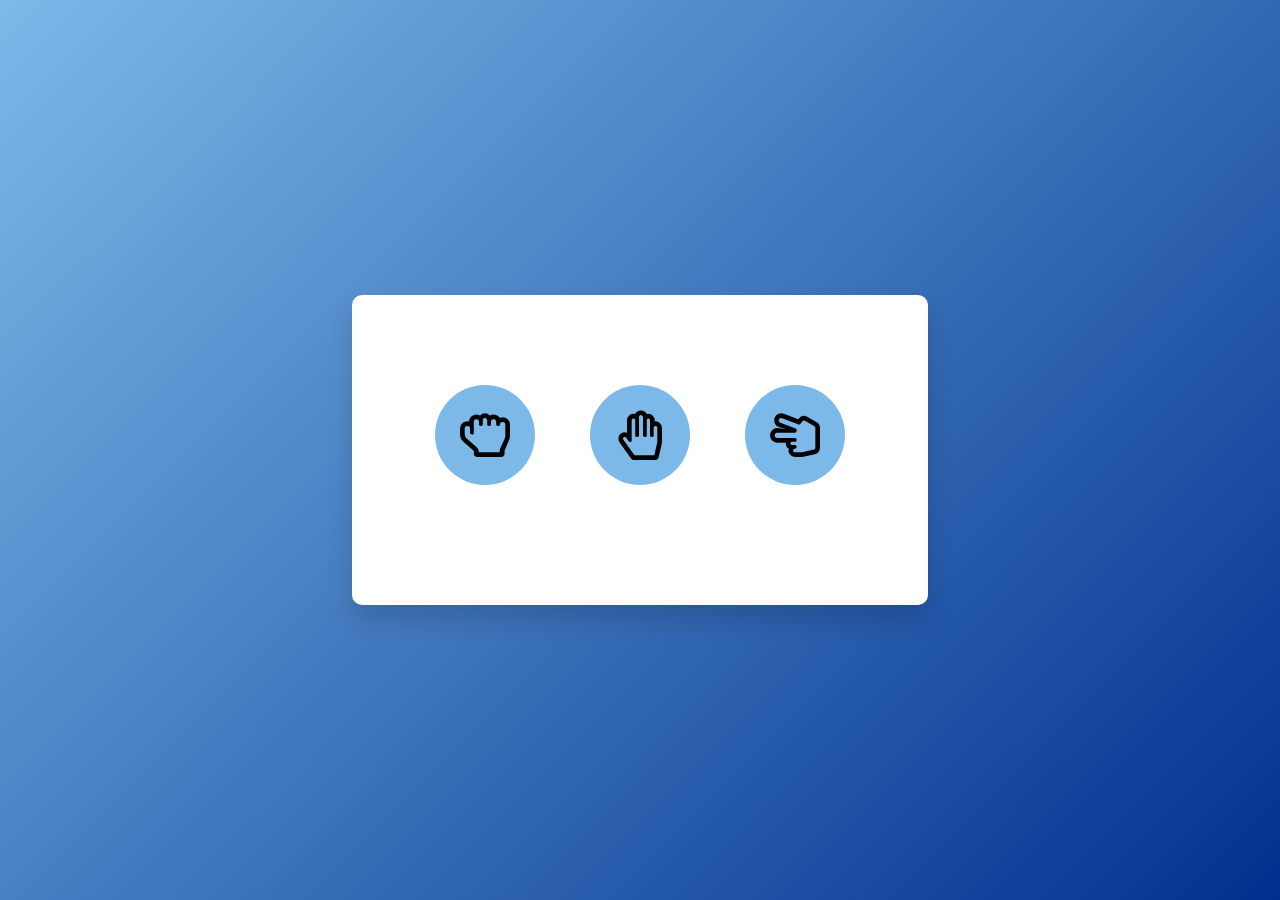
<file: templates/index.html>
<html lang="en">
<head>
    <title>Rock Paper Scissor Game</title>
    <!--Fontawesome-->
    <link rel="stylesheet" href="https://cdnjs.cloudflare.com/ajax/libs/font-awesome/5.15.2/css/all.min.css">
    <!--Google Font-->
    <link rel="preconnect" href="https://fonts.gstatic.com">
    <link href="https://fonts.googleapis.com/css2?family=Poppins:wght@400;600&display=swap" rel="stylesheet">
    <!--Stylesheet-->
    <link rel="stylesheet" href="/static/styles/style.css">
</head>

<body>
    <div class="container">
        <div class="scores">

        </div>
        <div class="weapons">
            <form action="/result" method="post">
                <button name="button_value" value="0" method="post">
                    <i class="far fa-hand-rock"></i>
                </button>
            </form>
            <form action="/result" method="post">
                <button name="button_value" value="1">
                    <i class="far fa-hand-paper"></i>
                </button>
            </form>
            <form action="/result" method="post">
                <button name="button_value" value="2">
                    <i class="far fa-hand-scissors"></i>
                </button>
            </form>

        </div>
        <div class="details">
            <p id="user_choice"></p>
            <p id="comp_choice"></p>
            <p id="result"></p>
        </div>
    </div>


    <!--Script-->
    <!-- <script src="script.js"></script> -->
</body>

</html>
</file>
<file: static/styles/style.css>
*,
*:before,
*:after{
    padding: 0;
    margin: 0;
    box-sizing: border-box;
}
body{
    height: 100vh;
    background: linear-gradient(
        135deg,
        #7CB9E8,
        #00308F
    );
}
h1,h2,h3{
    font-family: 'Segoe UI', Tahoma, Geneva, Verdana, sans-serif;
    font-weight: bold;
    color: #7CB9E8;
}
.container{
    width: 45%;
    min-width: 500px;
    background-color: #ffffff;
    padding: 40px 30px;
    position: absolute;
    transform: translate(-50%,-50%);
    top: 50%;
    left: 50%;
    border-radius: 10px;
    box-shadow: 0 15px 25px rgba(0,0,0,0.15);
}
.scores{
    margin-bottom: 50px;
    text-align: right;
}
.weapons{
    width: 90%;
    margin: auto;
    display: flex;
    justify-content: space-around;
}
.weapons button{
    background-color: #7CB9E8;
    color: #000000;
    border: none;
    font-size: 50px;
    height: 100px;
    width: 100px;
    border-radius: 50%;
    outline: none;
    cursor: pointer;
}
.weapons1{
    height: 100px;
    width: 100px;
    border-radius: 50%;
    outline: none;
}
.weapons1 button{
    background-color: #ffffff;
    color: #000000;
    border: none;
    font-size: 50px;
    height: 100px;
    width: 100px;
    border-radius: 50%;
    outline: none;
    cursor: pointer;
}
.details{
    margin-top: 30px;
    text-align: center;
}
.scores,.details{
    font-family: 'Poppins',sans-serif;
    font-weight: 400;
    font-size: 15px;
}
#result{
    width: 180px;
    padding: 10px 0;
    margin: 30px auto;
    font-weight: 600;
    letter-spacing: 0.5px;
}
#user_choice,
#computer_choice{
    font-weight: 400;
    margin-bottom: 10px;
}
span{
    font-weight: 600;
}
</file>
